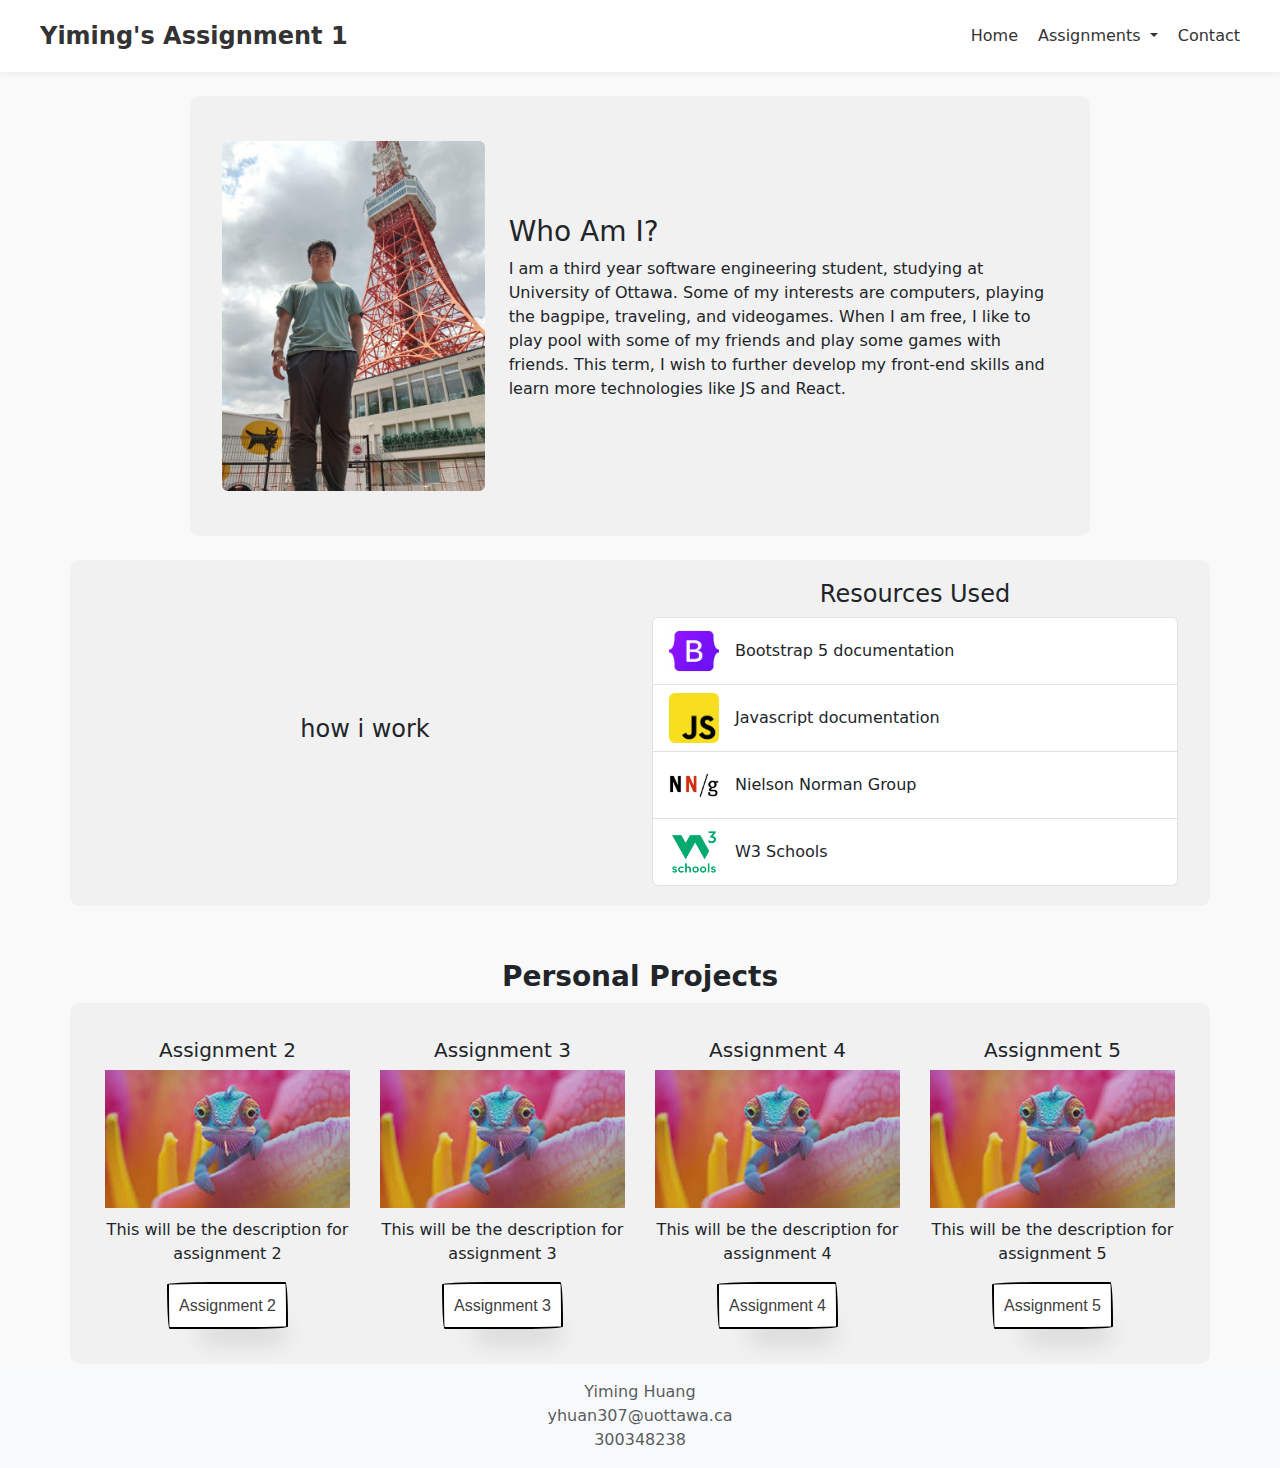
<file: index.html>
<!doctype html>
<html lang="en">
    <head>
        <meta charset="utf-8">
        <meta name="viewport" content="width=device-width, initial-scale=1">
        <title>Assignment 1</title>
        <link href="https://cdn.jsdelivr.net/npm/bootstrap@5.2.3/dist/css/bootstrap.min.css" rel="stylesheet">

        <script src="https://cdn.jsdelivr.net/npm/@popperjs/core@2.11.6/dist/umd/popper.min.js" integrity="sha384-oBqDVmMz9ATKxIep9tiCxS/Z9fNfEXiDAYTujMAeBAsjFuCZSmKbSSUnQlmh/jp3" crossorigin="anonymous"></script>
        <script src="https://cdn.jsdelivr.net/npm/bootstrap@5.2.3/dist/js/bootstrap.min.js" integrity="sha384-cuYeSxntonz0PPNlHhBs68uyIAVpIIOZZ5JqeqvYYIcEL727kskC66kF92t6Xl2V" crossorigin="anonymous"></script>  
    

        <script>
            document.querySelectorAll('.dropdown').forEach(function(dropdown) {
                const toggle = dropdown.querySelector('[data-bs-toggle="dropdown"]');
                dropdown.addEventListener('mouseenter', function () {
                    if (toggle) {
                    const instance = bootstrap.Dropdown.getOrCreateInstance(toggle);
                    instance.show();
                    }
                });
                dropdown.addEventListener('mouseleave', function () {
                    if (toggle) {
                    const instance = bootstrap.Dropdown.getOrCreateInstance(toggle);
                    instance.hide();
                    toggle.blur();
                    }
                });
                toggle?.addEventListener('blur', () => {
                    const instance = bootstrap.Dropdown.getOrCreateInstance(toggle);
                    instance.hide();
                });
            });
        </script>


        <link rel="stylesheet" href="index.css">
    </head>
    
    <body>
            <script src="https://cdn.jsdelivr.net/npm/bootstrap@5.2.3/dist/js/bootstrap.bundle.min.js" integrity="sha384-kenU1KFdBIe4zVF0s0G1M5b4hcpxyD9F7jL+jjXkk+Q2h455rYXK/7HAuoJl+0I4" crossorigin="anonymous"></script>

            <header class="top-header">
            <nav class="navbar">
                <a href="#" class="logo">Yiming's Assignment 1</a>
                <ul class="nav-menu">
                <li><a href="#">Home</a></li>
                

            <li class="nav-item dropdown">
                <a class="nav-link dropdown-toggle" href="#" id="assignmentDropdown" role="button" data-bs-toggle="dropdown" aria-expanded="false">
                    Assignments
                </a>
                <ul class="dropdown-menu" aria-labelledby="assignmentDropdown">
                    <li><a class="dropdown-item" href="https://yimingh34.github.io/SEG3125Assign1/assignment2">Assignment 2</a></li>
                    <li><a class="dropdown-item" href="https://yimingh34.github.io/SEG3125Assign1/assignment3">Assignment 3</a></li>
                    <li><a class="dropdown-item" href="https://yimingh34.github.io/SEG3125Assign1/assignment4">Assignment 4</a></li>
                    <li><a class="dropdown-item" href="https://yimingh34.github.io/SEG3125Assign1/assignment5">Assignment 5</a></li>
                </ul>
            </li>

            <li><a href="#">Contact</a></li>
            </ul>
            </nav>
            </header>

            <main class="flex-fill flex-column min-vh-100">


<!-- 
                <div class="container my-4">

                        <div class="row align-items-center justify-content-center" style="; margin: 0 auto;">
                            <div class="col-md-4">
                                <img src="image.jpg" alt="Image" class="img-fluid rounded" 
                                    style="max-height: 400px; width: auto; object-fit: cover;">
                            </div>
                            
                            <div class="col-md-8 d-flex align-items-center" style="height: 400px;">
                                <div>
                                    <h3>Who Am I?</h3>
                                    <p>
                                    I am a third year software engineering student, studying at University of Ottawa.
                                    Some of my interests are computers, playing the bagpipe, traveling, and videogames.
                                    When I am free, I like to play pool with some of my friends and play some games with friends.
                                    This term, I wish to further develop my front-end skills and learn more technologies like JS and React.
                                    </p>
                                </div>
                            </div>
                        </div>  

                </div> -->


                <div class="container my-4">
                    <div class="row align-items-center justify-content-center" style="max-width: 900px; margin: 0 auto;">
                        
                        <div class="col-md-4">
                            <img src="image.jpg" alt="Image" class="img-fluid rounded w-100" 
                                style="max-height: 400px; object-fit: cover;">
                        </div>

                        <div class="col-md-8 d-flex align-items-center" style="height: 400px;">
                            <div>
                                <h3>Who Am I?</h3>
                                <p>
                                    I am a third year software engineering student, studying at University of Ottawa.
                                    Some of my interests are computers, playing the bagpipe, traveling, and videogames.
                                    When I am free, I like to play pool with some of my friends and play some games with friends.
                                    This term, I wish to further develop my front-end skills and learn more technologies like JS and React.
                                </p>
                            </div>
                        </div>

                    </div>
                </div>




                <!-- <div class="container my-4">
                    <div class="container my-5">
                        <div class="row align-items-center justify-content-center" style="max-width: 900px; margin: 0 auto;">
                            <div class="col-md-4">
                                <img src="image.jpg" alt="Image" class="img-fluid rounded" 
                                    style="max-height: 400px; width: auto; object-fit: cover;">
                            </div>
                            
                            <div class="col-md-8 d-flex align-items-center" style="height: 400px;">
                                <div>
                                    <h3>Who Am I?</h3>
                                    <p>
                                    I am a third year software engineering student, studying at University of Ottawa.
                                    Some of my interests are computers, playing the bagpipe, traveling, and videogames.
                                    When I am free, I like to play pool with some of my friends and play some games with friends.
                                    This term, I wish to further develop my front-end skills and learn more technologies like JS and React.
                                    </p>
                                </div>
                            </div>
                        </div>  
                    </div>
                </div> -->












                

                <div class="container my-4 ">
                    
                    <div class="row align-items-center justify-content-center">


                        <div class="col-sm-6">
                            <h4 style="text-align: center;">
                                how i work
                            </h4>
                        </div>

                        <div class="col-md-6">
                            <h4 style="text-align: center;">
                                Resources Used
                            </h4>
                            <div class="list-group">
                                <a href="https://getbootstrap.com/docs/5.0/getting-started/introduction/" class="list-group-item list-group-item-action d-flex align-items-center">
                                    <img src="OIP.jpeg" alt="Image 1" class="rounded me-3" width="50" height="50">
                                    <span>Bootstrap 5 documentation</span>                                
                                </a>
                                <a href="https://getbootstrap.com/docs/5.3/components/dropdowns/#via-javascript" class="list-group-item list-group-item-action d-flex align-items-center">
                                    <img src="js.jpeg" alt="Image 1" class="rounded me-3" width="50" height="50">
                                    <span>Javascript documentation</span>                                
                                </a>
                                <a href="https://www.nngroup.com/" class="list-group-item list-group-item-action d-flex align-items-center">
                                    <img src="nielsen-norman-group-certification.webp" alt="Image 1" class="rounded me-3" width="50" height="50">
                                    <span>Nielson Norman Group</span>                                
                          
                                </a>
                                <a href="https://www.w3schools.com/" class="list-group-item list-group-item-action d-flex align-items-center">
                                    <img src="w3schools-1536.png" alt="Image 1" class="rounded me-3" width="50" height="50">
                                    <span>W3 Schools</span>       
                                </a>
                            </div>

                        </div>



                    </div>

                </div>

                <div class="container bg-3 text-center assign">
                    <h3 class="titl">Personal Projects</h3>
                
                    <div class="row">
                        <div class="col-12 col-sm-6 col-lg-3 custom-col">
                            <h5>Assignment 2</h5>
                            <img src="assignment.jpg" alt="Image" class="img-fluid centered-img">
                            <p style="margin-top: 10px;">
                                This will be the description for assignment 2
                            </p>
                            <a href="https://yimingh34.github.io/SEG3125Assign1/assignment2">
                                <button class="button-55" role="button">Assignment 2</button>
                            </a>
                        </div>
                        <div class="col-12 col-sm-6 col-lg-3 custom-col">
                            <h5>Assignment 3</h5>
                            <img src="assignment.jpg" alt="Image" class="img-fluid centered-img">
                            <p style="margin-top: 10px;">
                                This will be the description for assignment 3
                            </p>
                            <a href="https://yimingh34.github.io/SEG3125Assign1/assignment3">
                                <button class="button-55" role="button">Assignment 3</button>
                            </a>
                        </div>
                        <div class="col-12 col-sm-6 col-lg-3 custom-col">
                            <h5>Assignment 4</h5>
                            <img src="assignment.jpg" alt="Image" class="img-fluid centered-img">
                            <p style="margin-top: 10px;">
                                This will be the description for assignment 4
                            </p>
                            <a href="https://yimingh34.github.io/SEG3125Assign1/assignment4">
                                <button class="button-55" role="button">Assignment 4</button>
                            </a>
                        </div>
                        <div class="col-12 col-sm-6 col-lg-3 custom-col">
                            <h5>Assignment 5</h5>
                            <img src="assignment.jpg" alt="Image" class="img-fluid centered-img">
                            <p style="margin-top: 10px;">
                                This will be the description for assignment 5 
                            </p>
                            <a href="https://yimingh34.github.io/SEG3125Assign1/assignment5">
                                <button class="button-55" role="button" >Assignment 5</button>
                            </a>
                        </div>
                    </div>
                </div>

            </main>




        <footer class="bg-light text-center py-3 text-muted">
            <div>Yiming Huang</div>
            <div>yhuan307@uottawa.ca</div>
            <div>300348238</div>
        </footer>   
    </body>
</html>
</file>
<file: index.css>
.custom-col {
    padding: 15px;
}

/* Center images */
.centered-img {
    display: block;
    margin: 0 auto;
    max-width: 100%;
    height: auto;
}

/* Optional heading styling */
.titl {
    margin-bottom: 10px;
    font-weight: bold;
}
.assign{
    padding-top: 30px;
}
body {
    background-color: #f9f9f9 ;
    color: #212529;
}

.row {
    background-color: #f1f1f1; /* soft light grey */
    padding: 20px;
    border-radius: 10px;
}









.card {
    background-color: #ffffff;
    border: none;
    box-shadow: 0 0 10px rgba(0,0,0,0.05);
}

.card:hover {
    box-shadow: 0 0 15px rgba(0,0,0,0.1);
    transform: scale(1.01);
}

a, .btn {
    color: #343a40;
}









.top-header {
    background-color: #ffffff;
    box-shadow: 0 2px 6px rgba(0,0,0,0.05);
    padding: 10px 20px;
}

.navbar {
    display: flex;
    justify-content: space-between;
    align-items: center;
    max-width: 1200px;
    margin: auto;
}

.logo {
    font-size: 1.5rem;
    font-weight: bold;
    color: #333;
    text-decoration: none;
}

.nav-menu {
    list-style: none;
    display: flex;
    gap: 20px;
    margin: 0;
    padding: 0;
}

.nav-menu a {
    text-decoration: none;
    color: #333;
    font-weight: 500;
    position: relative;
}

.dropdown-menu {
    display: none;
    position: absolute;
    background-color: #fff;
    list-style: none;
    /* margin-top: 5px; */
    padding: 10px 0;
    box-shadow: 0 4px 8px rgba(0,0,0,0.1);
    border-radius: 6px;
    min-width: 160px;
    z-index: 1000;
}

.dropdown-menu li a {
    display: block;
    padding: 8px 16px;
    color: #333;
    white-space: nowrap;
}

.dropdown:hover .dropdown-menu {
    display: block;
}







.dropdown-toggle:focus {
  outline: none;
  box-shadow: 0 0 0 0.2rem rgba(200, 200, 200, 0.3); /* soft light grey glow */

}





/* CSS */
.button-55 {
  align-self: center;
  background-color: #fff;
  background-image: none;
  background-position: 0 90%;
  background-repeat: repeat no-repeat;
  background-size: 4px 3px;
  border-radius: 15px 225px 255px 15px 15px 255px 225px 15px;
  border-style: solid;
  border-width: 2px;
  box-shadow: rgba(0, 0, 0, .2) 15px 28px 25px -18px;
  box-sizing: border-box;
  color: #41403e;
  cursor: pointer;
  display: inline-block;
  font-family: Neucha, sans-serif;
  font-size: 1rem;
  line-height: 23px;
  outline: none;
  padding: .65rem;
  text-decoration: none;
  transition: all 235ms ease-in-out;
  border-bottom-left-radius: 15px 255px;
  border-bottom-right-radius: 225px 15px;
  border-top-left-radius: 255px 15px;
  border-top-right-radius: 15px 225px;
  user-select: none;
  -webkit-user-select: none;
  touch-action: manipulation;
}

.button-55:hover {
  box-shadow: rgba(0, 0, 0, .3) 2px 8px 8px -5px;
  transform: translate3d(0, 2px, 0);
}

.button-55:focus {
  box-shadow: rgba(0, 0, 0, .3) 2px 8px 4px -6px;
}
</file>
